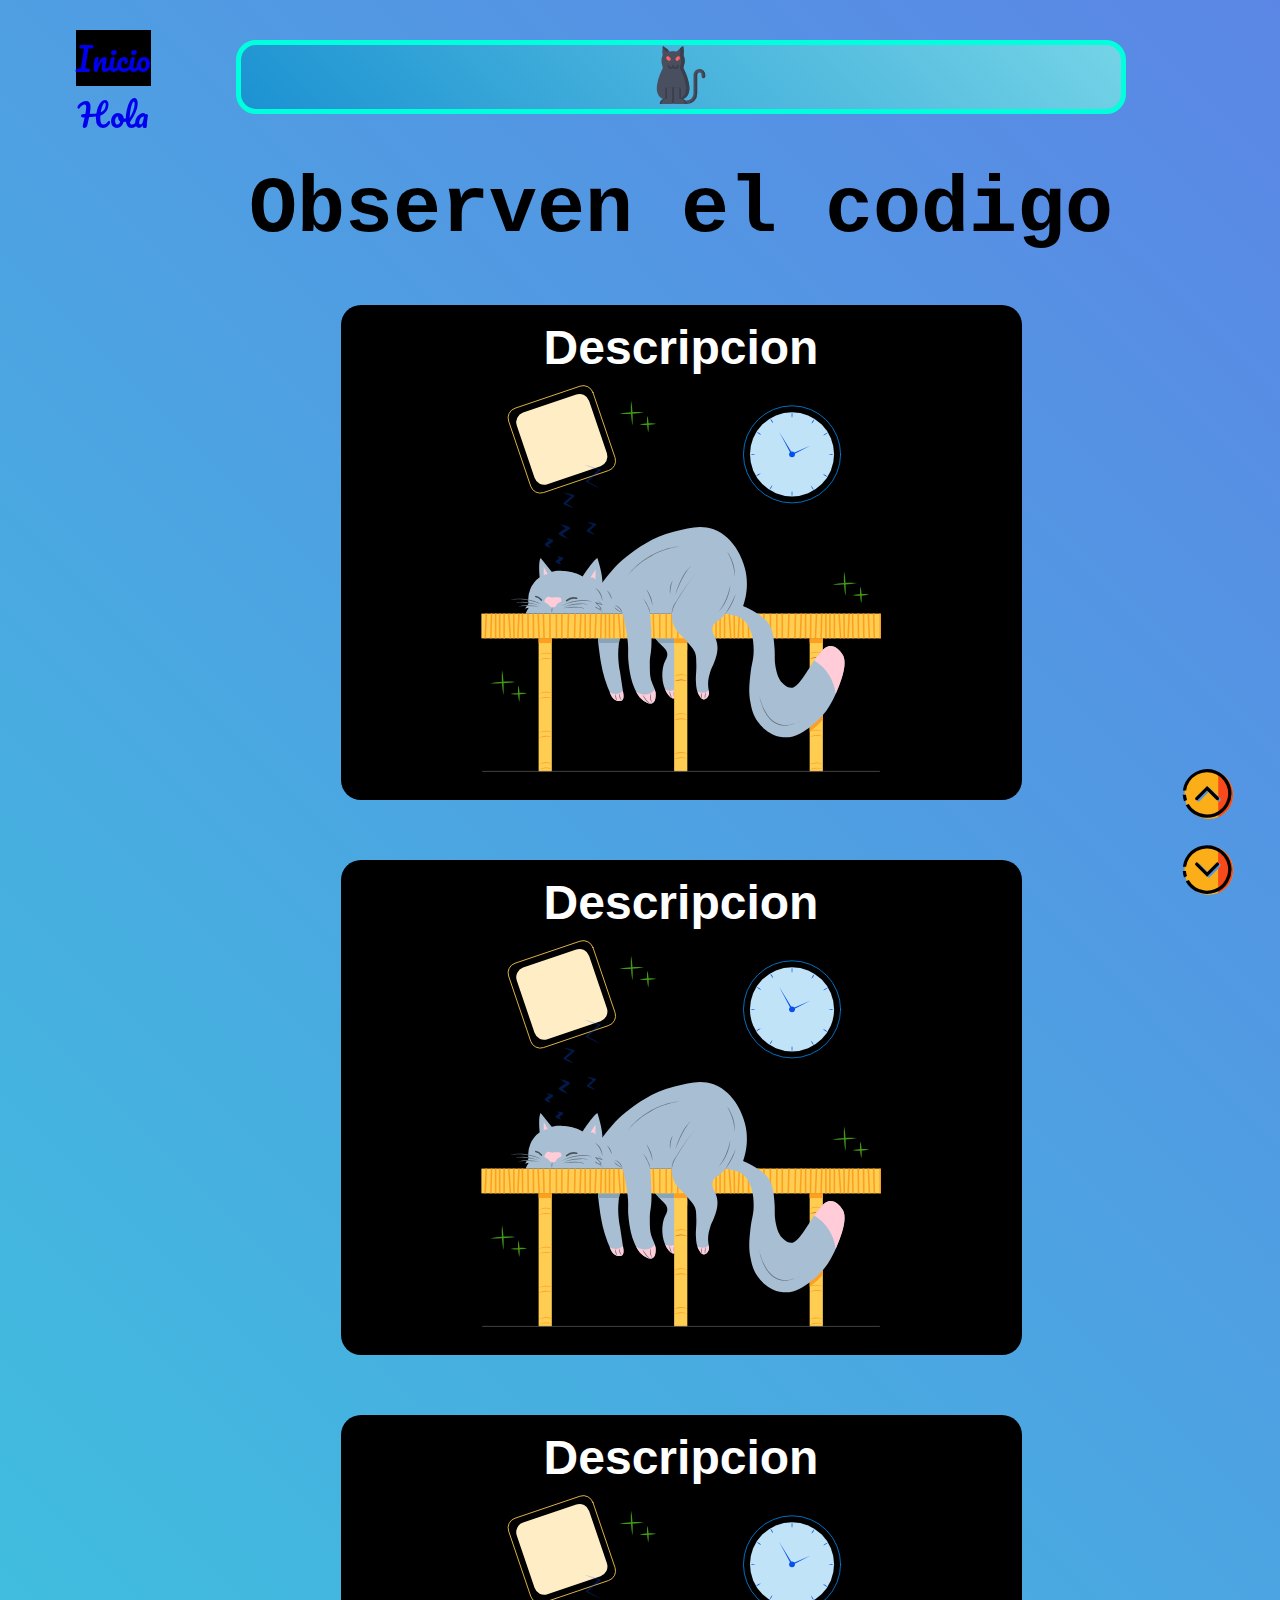
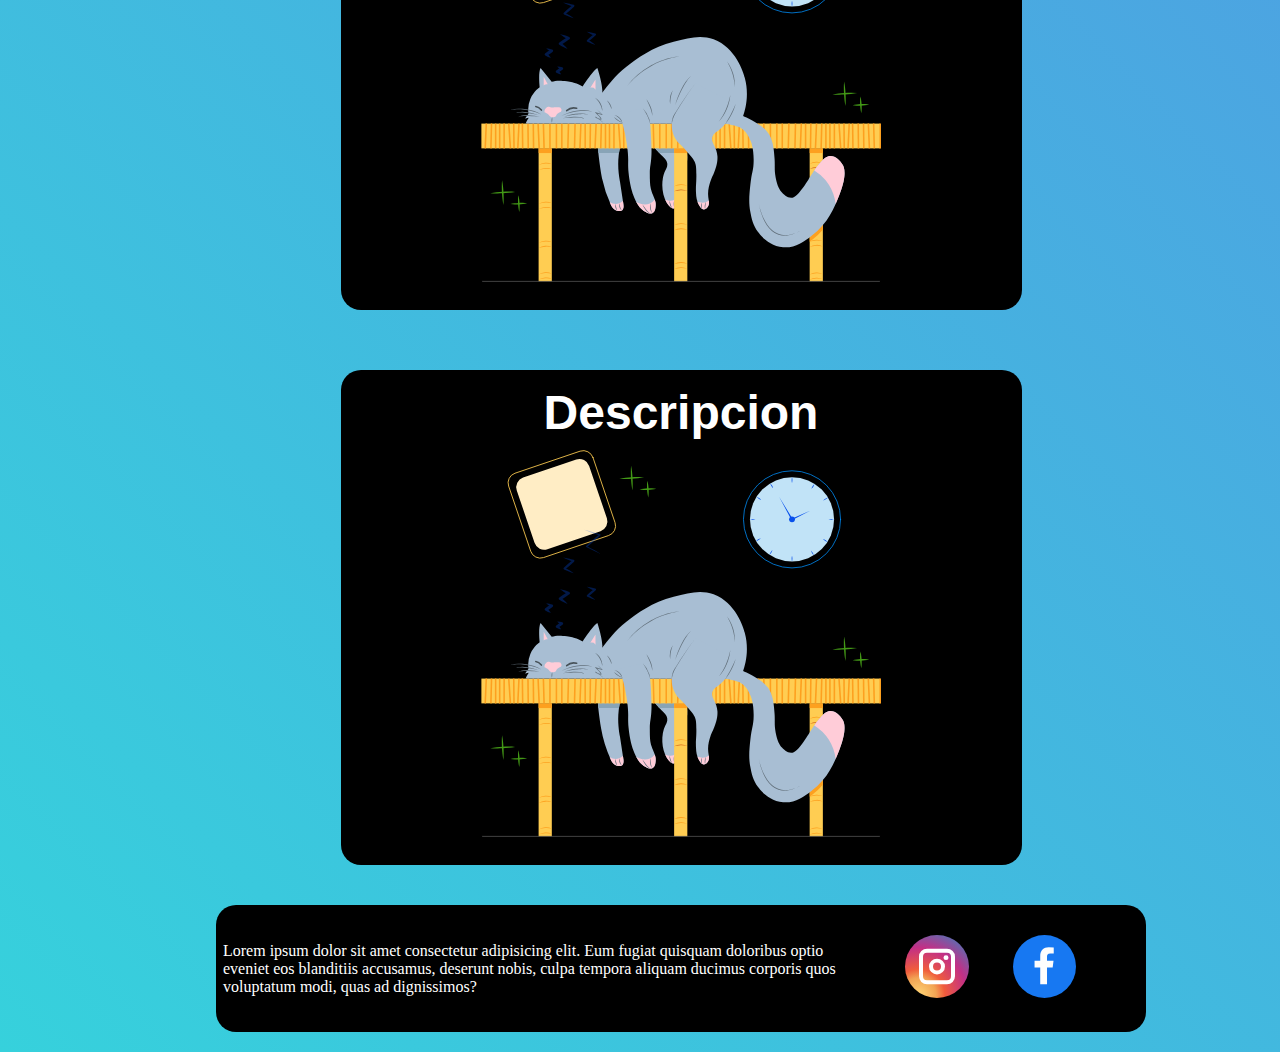
<file: index.html>
<!-- tutor: Francsico Mingolla -- grid -->
<!DOCTYPE html>
<html lang="en">
<head>
    <meta charset="UTF-8">
    <meta http-equiv="X-UA-Compatible" content="IE=edge">
    <meta name="viewport" content="width=device-width, initial-scale=1.0">
    <!-- Seo -->
    <title> Inicio | cat page </title>
    <meta name="descripcion" content="Sitio Web con fines de enseñanza sobre Desarrollo Web, Observar su codigo">
    <meta name="keywords" content="Sitio web online gratis, Desarrollo Web, Developer Web, Coderhouse, html, css, sass, Aprender Haciendo">
    <!-- favicon -->
    <link rel="shortcut icon" href="./img/logo.svg" type="image/x-icon">
    <!-- bootstrap -->
    <link href="https://cdn.jsdelivr.net/npm/bootstrap@5.2.0/dist/css/bootstrap.min.css" rel="stylesheet" integrity="sha384-gH2yIJqKdNHPEq0n4Mqa/HGKIhSkIHeL5AyhkYV8i59U5AR6csBvApHHNl/vI1Bx" crossorigin="anonymous">
    <!-- css -->
    <link rel="stylesheet" href="./css/style.css">
    <!-- css de backup, es el original le cambie el nombre y agregue uno nuevo para vincularlo con sass -->
    <!-- <link rel="stylesheet" href="style2.css"> -->
</head>
<body>
    <!-- Sistema de grilla -->
    <div id="grid">
        <nav>
            <ul class="nav nav-pills flex-md-column flex-lg-column">
                <li class="nav-item">
                  <a class="nav-link active active-bg" aria-current="page" href="./index.html">Inicio</a>
                </li>
                <li class="nav-item">
                  <a class="nav-link" href="./pages/hola.html">Hola</a>
                </li>
            </ul>
        </nav>
        <header id="up">
            <a href="./index.html">
                <!-- Seo -->
                <img src="./img/logo.svg" alt="Logo, si accedo voy al inicio de mi sito, a la pagina Home">
            </a>
        </header>
        <main>
            <h1>Observen el codigo</h1>
            <div class="container">
                <div class="txtDescripcion">
                    <h2>Descripcion</h2>
                </div>
                <div class="image">
                    <!-- background_img -->
                </div>
            </div>
            <div class="container">
                <div class="txtDescripcion">
                    <h2>Descripcion</h2>
                </div>
                <div class="image">
                    <!-- background_img -->
                </div>
            </div>
            <div class="container">
                <div class="txtDescripcion">
                    <h2>Descripcion</h2>
                </div>
                <div class="image">
                    <!-- background_img -->
                </div>
            </div>
            <div class="container bg-darkk">
                <div class="txtDescripcion">
                    <h2>Descripcion</h2>
                </div>
                <div class="image">
                    <!-- background_img -->
                </div>
            </div>
        </main>
        <aside>
            <div>
                <a href="./index.html#up">
                    <!-- Seo -->
                    <img src="./img/up.svg" alt="Icono up, si accedo me dirijo al comienzo de mi pagina actual" class="up_down">
                </a>
                <a href="./index.html#down">
                    <!-- Seo -->
                    <img src="./img/down.svg" alt="Icono down, si accedo me dirijo al final de mi pagina actual" class="up_down">
                </a>
            </div>
        </aside>
        <footer id="down">
            <div>
                <p>Lorem ipsum dolor sit amet consectetur adipisicing elit. Eum fugiat quisquam doloribus optio eveniet eos blanditiis accusamus, deserunt nobis, culpa tempora aliquam ducimus corporis quos voluptatum modi, quas ad dignissimos?</p>
            </div>
            <div>
                <a href="https://www.instagram.com/">
                    <!-- Seo -->
                    <img src="./img/instagram.svg" alt="Link de acceso a mi red social llamada Instagram">
                </a>
                <a href="https://www.facebook.com/">
                    <!-- Seo -->
                    <img src="./img/facebook.svg" alt="Link de acceso a mi red social llamada Facebook">
                </a>
            </div>
        </footer>
    </div>
    <script src="https://cdn.jsdelivr.net/npm/bootstrap@5.2.0/dist/js/bootstrap.bundle.min.js" integrity="sha384-A3rJD856KowSb7dwlZdYEkO39Gagi7vIsF0jrRAoQmDKKtQBHUuLZ9AsSv4jD4Xa" crossorigin="anonymous"></script>
</body>
</html>
</file>
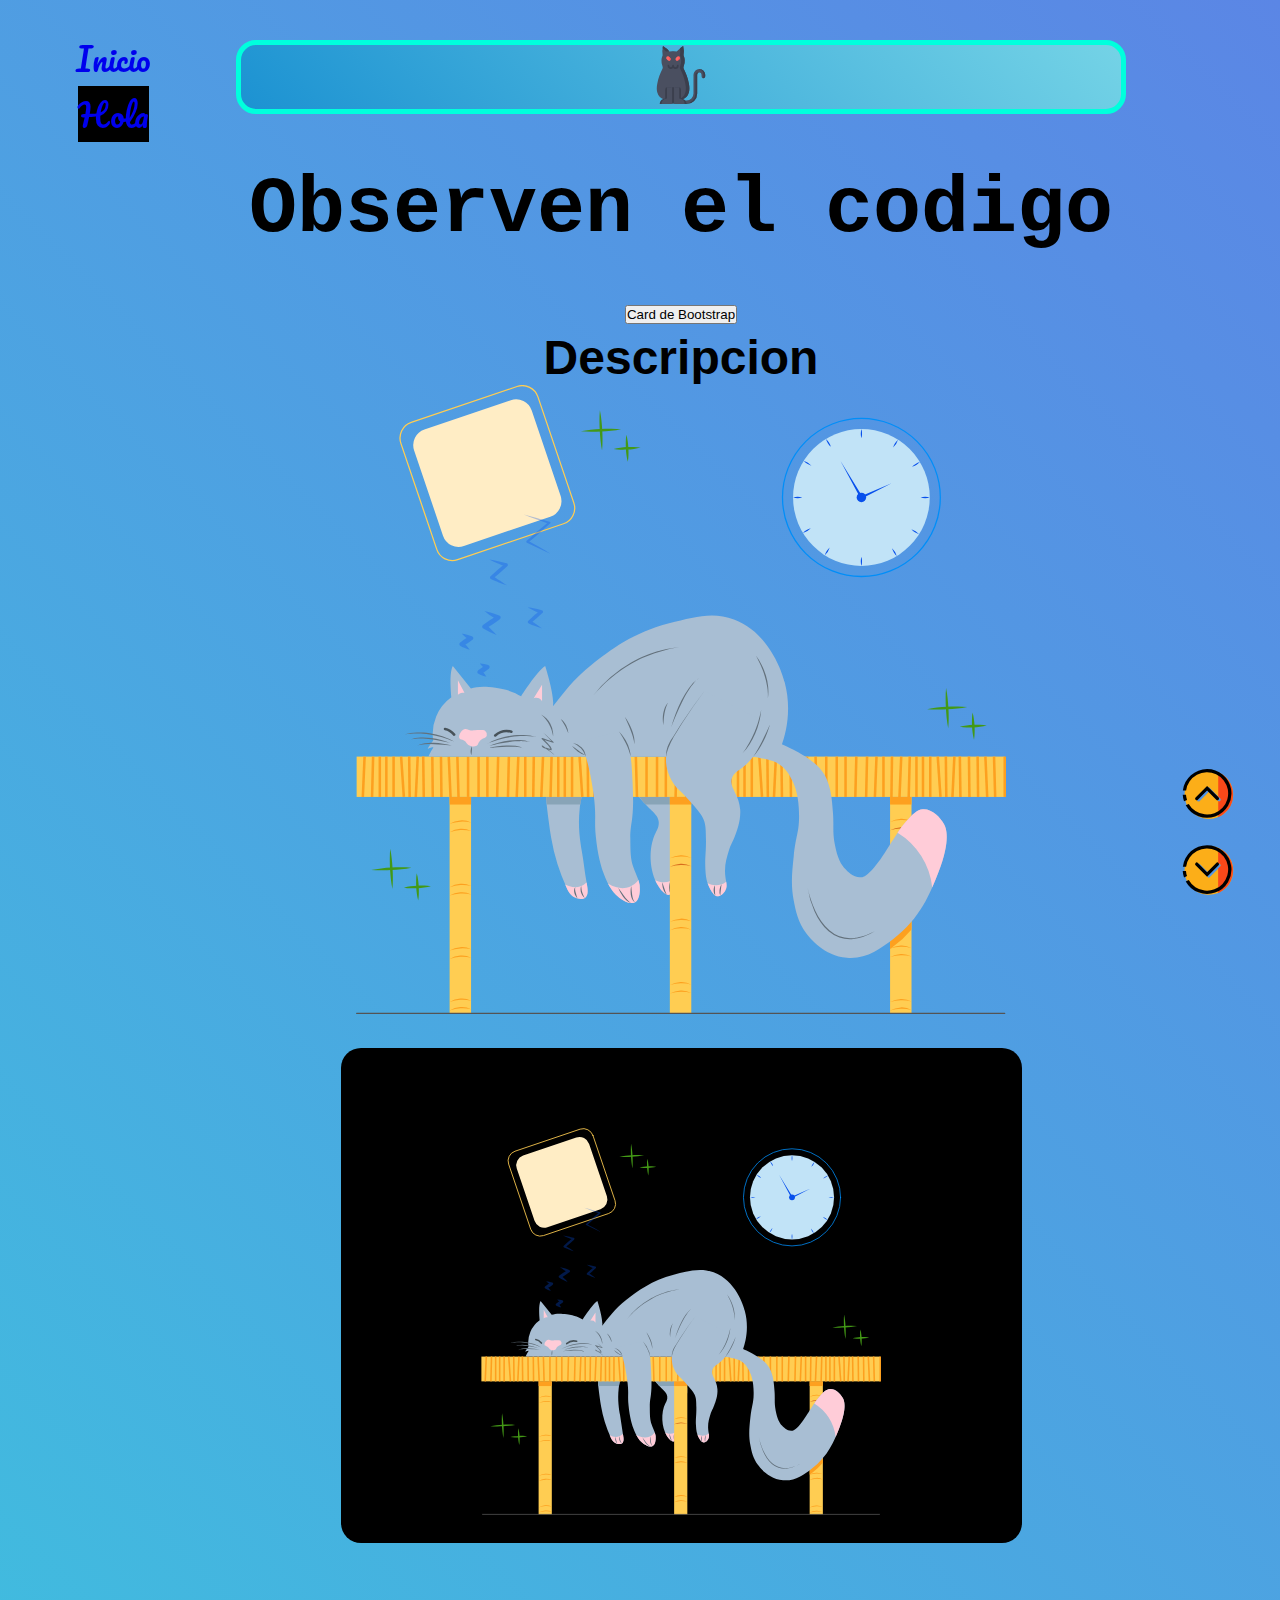
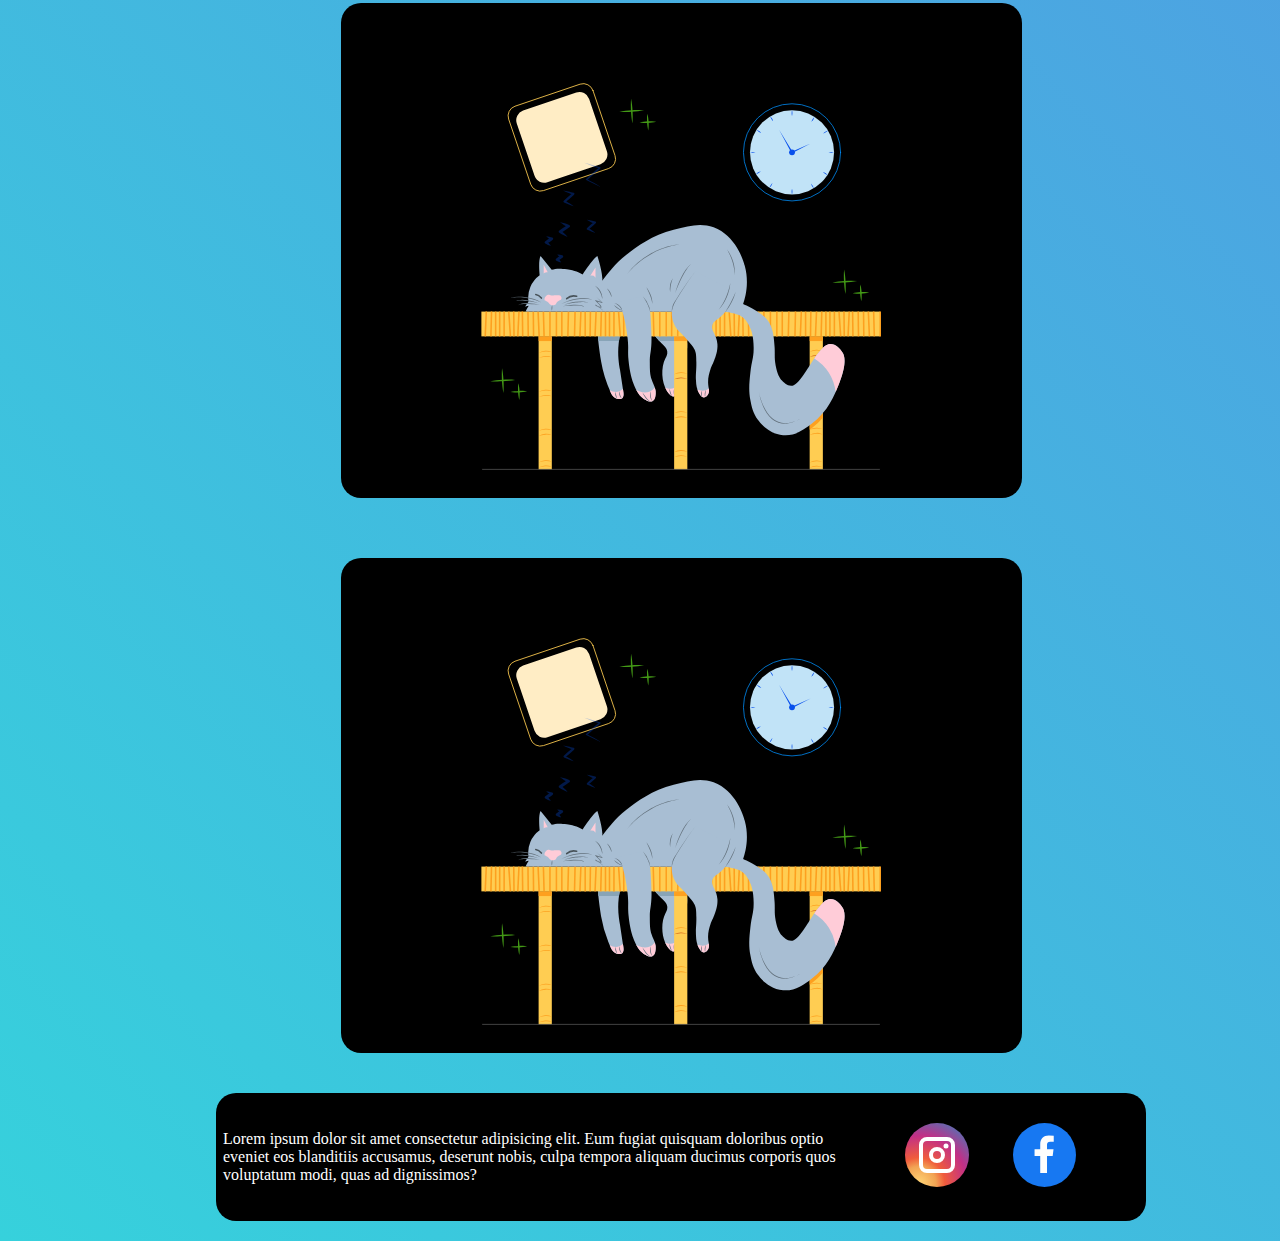
<file: pages/hola.html>
<!DOCTYPE html>
<html lang="en">
<head>
    <meta charset="UTF-8">
    <meta http-equiv="X-UA-Compatible" content="IE=edge">
    <meta name="viewport" content="width=device-width, initial-scale=1.0">
    <!-- Seo -->
    <title> Hola | cat page </title>
    <meta name="descripcion" content="Sitio Web con fines de enseñanza sobre Desarrollo Web, Observar su codigo">
    <meta name="keywords" content="Sitio web online gratis, Desarrollo Web, Developer Web, Coderhouse, html, css, sass, Aprender Haciendo">
    <!-- favicon -->
    <link rel="shortcut icon" href="../img/logo.svg" type="image/x-icon">
    <!-- bootstrap -->
    <link href="https://cdn.jsdelivr.net/npm/bootstrap@5.2.0/dist/css/bootstrap.min.css" rel="stylesheet" integrity="sha384-gH2yIJqKdNHPEq0n4Mqa/HGKIhSkIHeL5AyhkYV8i59U5AR6csBvApHHNl/vI1Bx" crossorigin="anonymous">
    <!-- css -->
    <link rel="stylesheet" href="../css/style.css">
    <!-- css de backup, es el original le cambie el nombre y agregue uno nuevo para vincularlo con sass -->
    <!-- <link rel="stylesheet" href="style2.css"> -->
    <title>Hola</title>
</head>
<body>
    <!-- Sistema de grilla -->
    <div id="grid">
        <nav>
            <ul class="nav nav-pills flex-md-column flex-lg-column">
                <li class="nav-item">
                  <a class="nav-link" href="../index.html">Inicio</a>
                </li>
                <li class="nav-item">
                  <a class="nav-link active active-bg" aria-current="page" href="./hola.html">Hola</a>
                </li>
            </ul>
        </nav>
        <header id="up2">
            <!-- Seo -->
            <a href="../index.html"><img src="../img/logo.svg" alt="Logo, si accedo voy al inicio de mi sito, a la pagina Home"></a>
        </header>
        <main>
            <div>
                <h1>Observen el codigo</h1>
            </div>
            <div class="accordion accordion-widht" id="accordionExample">
                <div class="accordion-item">
                  <h2 class="accordion-header" id="headingOne">
                    <button class="accordion-button" type="button" data-bs-toggle="collapse" data-bs-target="#collapseOne" aria-expanded="true" aria-controls="collapseOne">
                      Card de Bootstrap
                    </button>
                  </h2>
                  <div id="collapseOne" class="accordion-collapse collapse show" aria-labelledby="headingOne" data-bs-parent="#accordionExample">
                    <div class="accordion-body">
                        <div class="card">
                            <div class="card-body">
                              <h2 class="card-title">Descripcion</h2>
                            </div>
                            <img src="../img/background_img.svg" class="card-img-bottom" alt="...">
                        </div>
                    </div>
                  </div>
                </div>
            </div>
            <div class="container bg-white">
                <div class="txtDescripcionDark">
                    <h2>Descripcion</h2>
                </div>
                <div class="image">
                    <!-- background_img -->
                </div>
            </div>
            <div class="container bg-white">
                <div class="txtDescripcionDark">
                    <h2>Descripcion</h2>
                </div>
                <div class="image">
                    <!-- background_img -->
                </div>
            </div>
            <div class="container bg-white">
                <div class="txtDescripcionDark">
                    <h2>Descripcion</h2>
                </div>
                <div class="image">
                    <!-- background_img -->
                </div>
            </div>
        </main>
        <aside>
            <div>
                <a href="./hola.html#up2">
                    <!-- Seo -->
                    <img src="../img/up.svg" alt="Icono up, si accedo me dirijo al comienzo de mi pagina actual" class="up_down">
                </a>
                <a href="./hola.html#down2">
                    <!-- Seo -->
                    <img src="../img/down.svg" alt="Icono down, si accedo me dirijo al final de mi pagina actual" class="up_down">
                </a>
            </div>
        </aside>
        <footer id="down2">
            <div>
                <p>Lorem ipsum dolor sit amet consectetur adipisicing elit. Eum fugiat quisquam doloribus optio eveniet eos blanditiis accusamus, deserunt nobis, culpa tempora aliquam ducimus corporis quos voluptatum modi, quas ad dignissimos?</p>
            </div>
            <div>
                <a href="https://www.instagram.com/">
                    <!-- Seo -->
                    <img src="../img/instagram.svg" alt="Link de acceso a mi red social llamada Instagram">
                </a>
                <a href="https://www.facebook.com/">
                    <!-- Seo -->
                    <img src="../img/facebook.svg" alt="Link de acceso a mi red social llamada Facebook">
                </a>
            </div>
        </footer>
    </div>
    <script src="https://cdn.jsdelivr.net/npm/bootstrap@5.2.0/dist/js/bootstrap.bundle.min.js" integrity="sha384-A3rJD856KowSb7dwlZdYEkO39Gagi7vIsF0jrRAoQmDKKtQBHUuLZ9AsSv4jD4Xa" crossorigin="anonymous"></script>
</body>
</html>
</file>
<file: css/style.css>
@import url("https://fonts.googleapis.com/css2?family=Pacifico&display=swap");
* {
  margin: 0;
  padding: 0;
}

a {
  text-decoration: none;
}

ul {
  list-style: none;
}

h1 {
  font-family: "Courier New", Courier, monospace;
  font-size: 5rem;
  margin: 20px;
}

h2 {
  font-family: Arial, Helvetica, sans-serif;
  font-size: 3rem;
}

body {
  background: linear-gradient(45deg, #36D1DC, #5B86E5);
  cursor: url(../img/cursor.svg), auto;
}

::-webkit-scrollbar {
  width: 25px;
}

::-webkit-scrollbar-track {
  background: black;
  border-radius: 50px;
}

::-webkit-scrollbar-thumb {
  background: #ff612c;
  border-radius: 50px;
  width: 20px;
}

@keyframes rotate-scale-up {
  0% {
    transform: scale(1) rotateZ(0);
  }
  50% {
    transform: scale(2) rotateZ(180deg);
  }
  100% {
    transform: scale(1) rotateZ(360deg);
  }
}
div nav {
  text-align: center;
  grid-area: nav;
  margin: 10px;
}
div nav ul {
  position: sticky;
  top: 0;
}
div nav ul li a {
  font-family: "Pacifico", cursive;
  font-size: 2rem !important;
}
div nav ul li a:hover {
  font-weight: 900;
}
div nav ul li .active-bg {
  background-color: black !important;
}

div header {
  grid-area: header;
  height: max-content;
  background: linear-gradient(45deg, #1c92d2, #74d3e6);
  border: solid 5px rgb(0, 255, 221);
  text-align: center;
  border-radius: 20px;
  display: flex;
  flex-direction: row;
  justify-content: center;
  align-items: center;
  margin: 20px;
}
div header a img {
  width: 20%;
}
div header a img:hover {
  animation: rotate-scale-up 0.65s linear both;
}

div main .container {
  flex-wrap: wrap;
  padding: 15px;
  margin-top: 30px;
  margin-bottom: 30px;
  background-color: black;
  border-radius: 20px;
  width: 70%;
  height: max-content;
}

div main {
  grid-area: main;
  text-align: center;
  display: flex;
  flex-direction: column;
  justify-content: center;
  align-items: center;
}
div main .container {
  display: flex;
  flex-direction: row;
  justify-content: center;
  align-items: center;
}
div main .container .image {
  background-size: contain;
  background-repeat: no-repeat;
  background-image: url("../img/background_img.svg");
  border-radius: 20px;
  margin-top: 10px;
}
div main .container .txtDescripcion {
  color: white;
}
div main .container .txtDescripcionDark {
  color: black;
}
div main .accordion-widht {
  width: 70%;
}

div aside {
  grid-area: aside;
  text-align: center;
  display: flex;
  flex-direction: column;
  justify-content: center;
  align-items: center;
}
div aside div {
  position: sticky;
  top: 0;
  bottom: 0;
}
div aside div .up_down {
  margin-top: 20px;
  width: 50%;
}

div footer {
  grid-area: footer;
  display: flex;
  flex-direction: row;
  justify-content: center;
  align-items: center;
  justify-content: space-evenly;
  background-color: black;
  border-radius: 20px;
}
div footer div {
  padding: 10px 7px;
}
div footer div p {
  color: white;
}
div footer div a img {
  width: 25%;
  margin: 20px;
}

#grid {
  display: grid;
  grid-template-areas: "nav header empty" "nav main aside" "nav footer aside";
  grid-template-columns: 15% 75% auto;
  grid-template-rows: repeat(3, auto);
  column-gap: 10px;
  row-gap: 10px;
  padding: 20px;
}

@media (max-width: 618px) {
  /* grid */
  #grid {
    grid-template-areas: "nav" "header" "main" "aside" "footer";
    grid-template-columns: 1;
    grid-template-rows: auto;
    display: flex;
    flex-direction: column;
    justify-content: center;
    align-items: center;
  }
  div aside {
    position: sticky;
    bottom: 0;
    top: 0;
  }
  div aside div .up_down {
    width: 10%;
    margin: 20px;
  }
  .image {
    height: 200px;
    width: 200px;
  }
  h1 {
    font-size: 3rem;
  }
  h2 {
    font-size: 1.5rem;
  }
}
/* Tablet */
@media (min-width: 618px) and (max-width: 768px) {
  .up_down {
    width: 100%;
  }
  .image {
    height: 300px;
    width: 300px;
  }
  /* txt */
  h1 {
    font-size: 4rem;
  }
  h2 {
    font-size: 2.5rem;
  }
}
/* Desktop */
@media (min-width: 768px) {
  .image {
    height: 400px;
    width: 400px;
  }
}

/*# sourceMappingURL=style.css.map */
</file>
<file: style2.css>
@import url('https://fonts.googleapis.com/css2?family=Pacifico&display=swap');
*{
    margin: 0;
    padding: 0;
}
a{
    text-decoration: none;
}
ul{
    list-style: none;
}
h1{
    font-family:'Courier New', Courier, monospace;
    font-size: 5rem;
    margin: 20px;
}
h2{
    font-family:Arial, Helvetica, sans-serif;
    font-size: 3rem;
}
body{
    background: linear-gradient(45deg, #36D1DC, #5B86E5);
}
/*  --------------- nav ------------  */
div nav{
    text-align: center;
    grid-area: nav;
    margin: 10px;
}
div nav ul{
    position: sticky;
    top: 0;
}
div nav ul li a{
    font-family: 'Pacifico', cursive;
    font-size: 2rem !important;
}
.active-bg{
    background-color: black !important;
}
div nav ul li a:hover{
    font-weight: 900;
}
/* --------------- header ------------ */
div header{
    grid-area: header;
    height: max-content;
    background: linear-gradient(45deg, #1c92d2, #74d3e6);
    border: solid 5px rgb(0, 255, 221);
    text-align: center;
    border-radius: 20px;
    display: flex;
    justify-content: center;
    align-items: center;
    margin: 20px;
}
.logo{
    width: 20%;
}
.logo:hover{
    animation: rotate-scale-up 0.65s linear both;
}
/*  --------------- main ------------  */
div main{
    grid-area: main;
    text-align: center;
    display: flex;
    flex-direction: column;
    justify-content: center;
    align-items: center;
}
.container{
    display: flex;
    justify-content: center;
    align-items: center;
    justify-content: space-evenly;
    flex-wrap: wrap;
    padding: 15px;
    margin-top: 30px;
    margin-bottom: 30px;
    background-color: black;
    border-radius: 20px;
    width: 70%;
    height: max-content;
}
.accordion-widht{
    width: 70%;
}
.image{
    background-image: url("./img/background_img.svg");
    background-size:contain;
    background-repeat: no-repeat;
    border-radius: 20px;
    margin-top: 10px;
}
.txtDescripcion{
    color: white;
}
/*   --------------- aside ------------   */
div aside{
    grid-area: aside;
    text-align: center;
    display: flex;
    flex-direction: column;
    justify-content: center;
}
div aside div{
    position: sticky;
    top: 0;
    bottom: 0;
}
.up_down{
    width: 50%;
    margin-top: 20px;
}
/*   --------------- footer ------------   */
div footer{
    grid-area: footer;
    display: flex;
    flex-direction: row;
    justify-content: center;
    align-items: center;
    justify-content: space-evenly;
    background-color: black;
    border-radius: 20px;
}
div footer div{
    padding: 10px 7px;
}
div footer div p{
    color: white;
}
div footer div a img{
    width: 25%;
    margin: 20px;
}
/*   --------------- footer ------------   */
@keyframes rotate-scale-up{
    0%{
      transform: scale(1) rotateZ(0);
    }
    50%{
      transform: scale(2) rotateZ(180deg);
    }
    100%{
      transform: scale(1) rotateZ(360deg);
    }
}
/* -------------------------------------grid */
#grid{
    display: grid;
    grid-template-areas:
    "nav header empty"
    "nav main aside"
    "nav footer aside";
    grid-template-columns: 15% 75% auto;
    grid-template-rows: repeat(3, auto);
    column-gap: 10px;
    row-gap: 10px;
    padding: 20px;
}
/* media queries */
/* mobile */
@media screen and (max-width: 618px)
{
    /* grid */
    #grid{
        grid-template-areas:
        "nav" 
        "header"
        "main"
        "aside"
        "footer";
        grid-template-columns: 100%;
        grid-template-rows: auto;
        display: flex;
        flex-direction: column;
        justify-content: center;
        align-items: center;
    }
    /* txt */
    div aside{
        position: sticky;
        bottom: 0;
        top: 0;
    }
    h1{
        font-size: 3rem;
    }
    h2{
        font-size: 2rem;
    }
    /* etiquetas */
    .image{
        height: 200px;
        width: 200px;
    }
    .up_down{
        width: 10%;
        margin: 20px;
    }
}
/* Tablet */
@media(min-width:618px) and (max-width:768px)
{
    .image{
        width: 300px;
        height: 300px;
    }
    /* txt */
    h1{
        font-size: 4rem;
    }
    .up_down{
        width: 100%;
    }
    h2{
        font-size: 2.5rem;
    }
}
/* Desktop */
@media(min-width:768px)
{
    .image{
        height: 400px;
        width: 400px;
    }
}
/* desktop es la version original */
</file>
